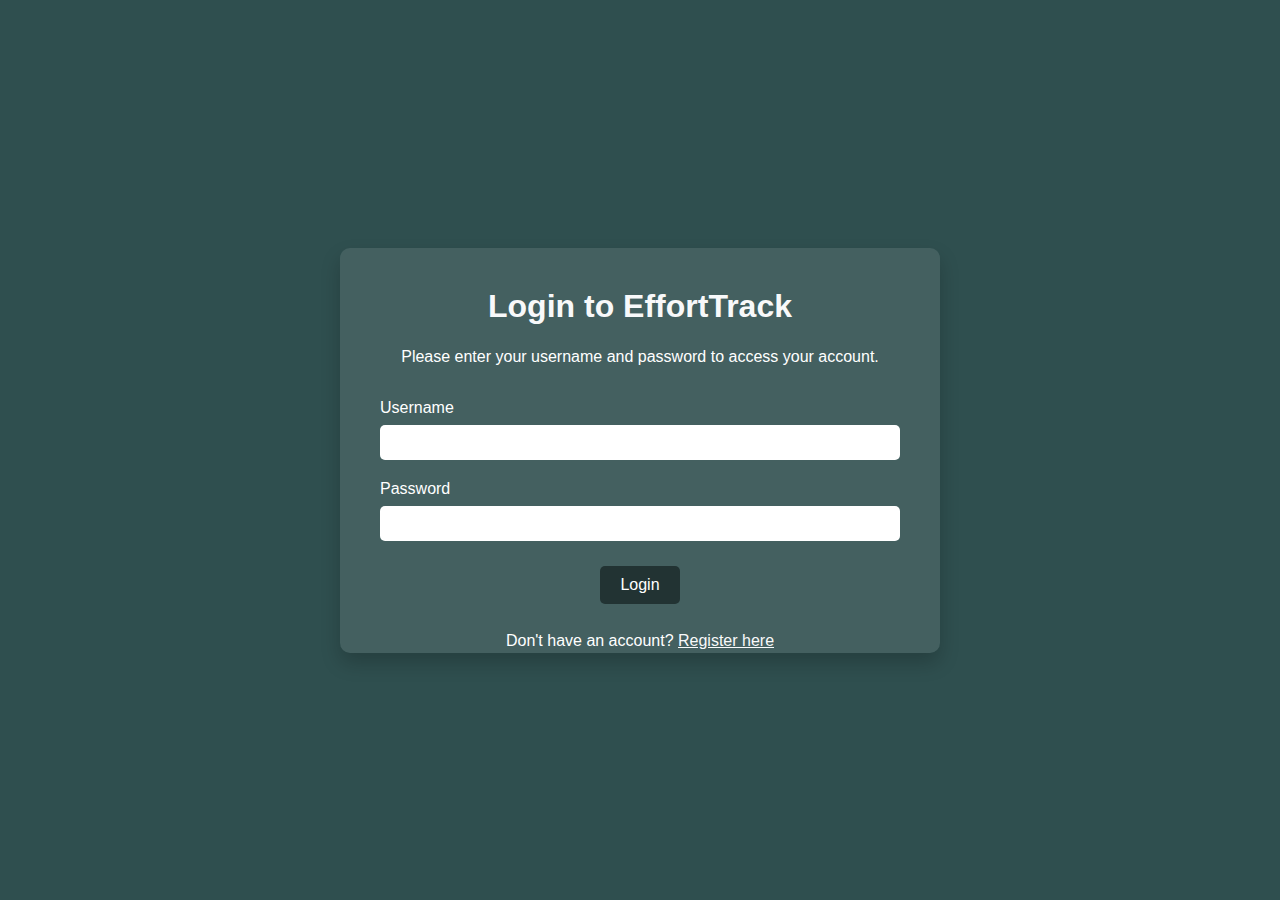
<file: CSPhase2/index.html>
<!DOCTYPE html>
<html lang="en">
<head>
    <meta charset="UTF-8">
    <meta name="viewport" content="width=device-width, initial-scale=1.0">
    <title>Login - EffortTrack</title>
    <link rel="stylesheet" href="css/styles.css">
</head>
<body>
    <div class="home_container">
        <h1>Login to EffortTrack</h1>
        <p>Please enter your username and password to access your account.</p>
        
        <form id="loginForm">
            <div class="form-group">
                <label for="username">Username</label>
                <input type="text" id="username" name="username" required>
            </div>
            <div class="form-group">
                <label for="password">Password</label>
                <input type="password" id="password" name="password" required>
            </div>
            <button type="submit">Login</button>
        </form>
        
        <div class="form-buttons">
            <p>Don't have an account? <a href="registration.html" style="color: #f8f9fa;">Register here</a></p>
        </div>
    </div>

    <script>
        // Event handler for the form submission
        document.getElementById("loginForm").addEventListener("submit", (event) => {
            event.preventDefault(); // Prevent the form from refreshing the page

            // Get user credentials
            const username = document.getElementById("username").value;
            const password = document.getElementById("password").value;

            console.log("Form submitted");
            console.log("Username:", username);
            console.log("Password:", password);

            // Validation
            if (!username || !password) {
                alert("Please provide both username and password.");
                return;
            }

            // Call the login function
            loginUser(username, password);
        });

        // Function to handle user login
        async function loginUser(username, password) {
            try {
                const response = await fetch("https://ltji7tuk5j.execute-api.us-east-2.amazonaws.com/dev/login", {
                    method: "POST",
                    headers: {
                        "Content-Type": "application/json",
                    },
                    body: JSON.stringify({
                        action: "login",
                        username: username,
                        password: password,
                    }),
                });
        
                console.log("Response:", response);
        
                const data = await response.json();
                console.log("Response Data:", data);
        
                if (data.success) {
                    localStorage.setItem("username", username);
                    window.location.href = "home.html";
                } else {
                    alert("Login failed: " + (data.error || "Unknown error"));
                }
            } catch (error) {
                console.error("Error:", error);
                alert("Error logging in. Please try again later.");
            }
        }
    </script>
</body>
</html>
</file>
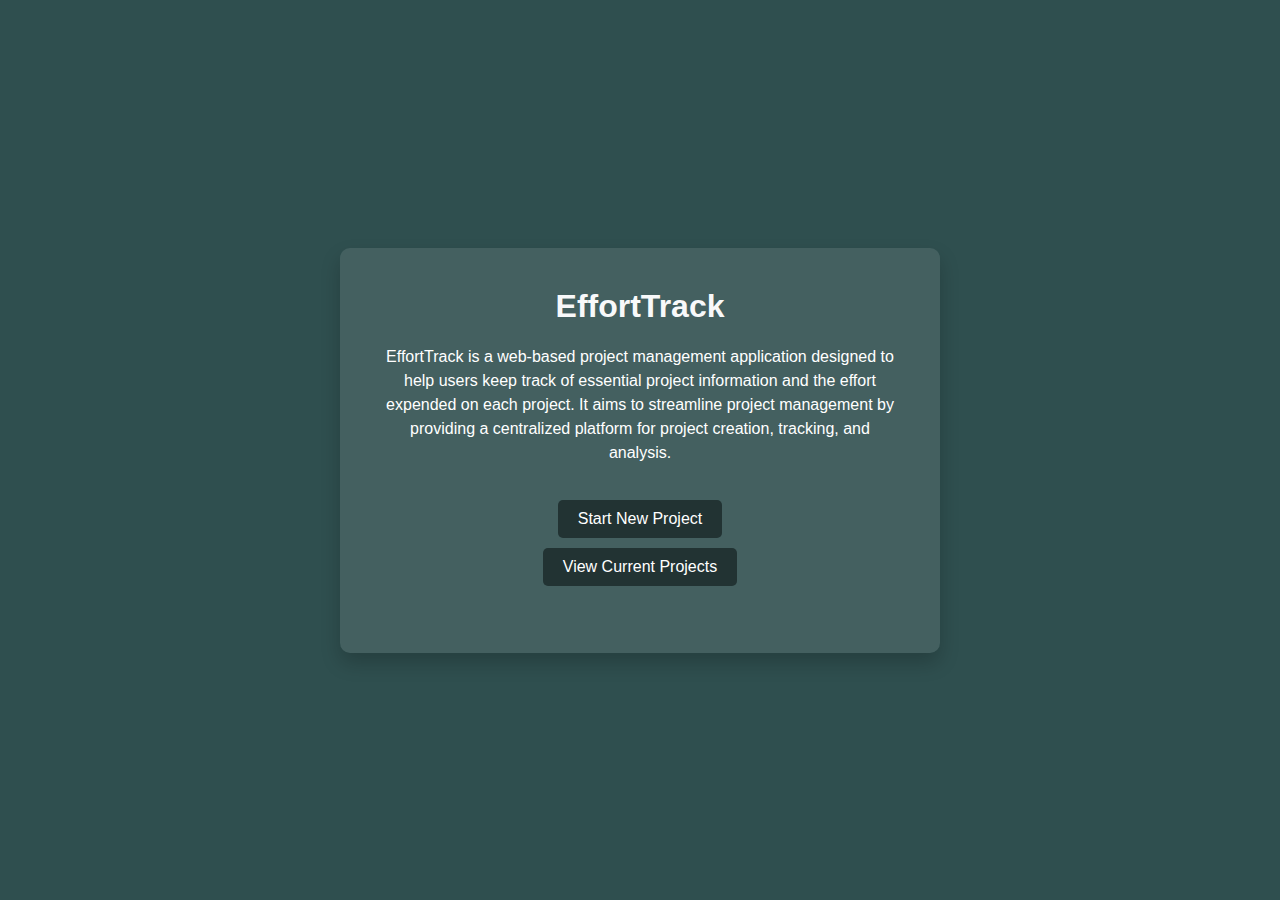
<file: CSPhase2/home.html>
<!DOCTYPE html>
<html lang="en">
<head>
    <meta charset="UTF-8">
    <meta name="viewport" content="width=device-width, initial-scale=1.0">
    <title>EffortTrack</title>
    <link rel="stylesheet" href="css/styles.css">
</head>
<body>
    <div class="home_container">
        <h1>EffortTrack</h1>
        <p>
            EffortTrack is a web-based project management application designed to help users keep track of essential project information and the effort 
            expended on each project. It aims to streamline project management by providing a centralized platform for project creation, 
            tracking, and analysis.
        </p>
        <form>
            <button type="button" onclick="window.location.href='oh7tijl74zopgt4in53juml46q0lmejj.lambda-url.us-east-2.on.aws/'">Start New Project</button>
        </form>
        <form>
            <button type="button" onclick="window.location.href='view_projects.html'">View Current Projects</button>
        </form>
    </div>
</body>
</html>
</file>
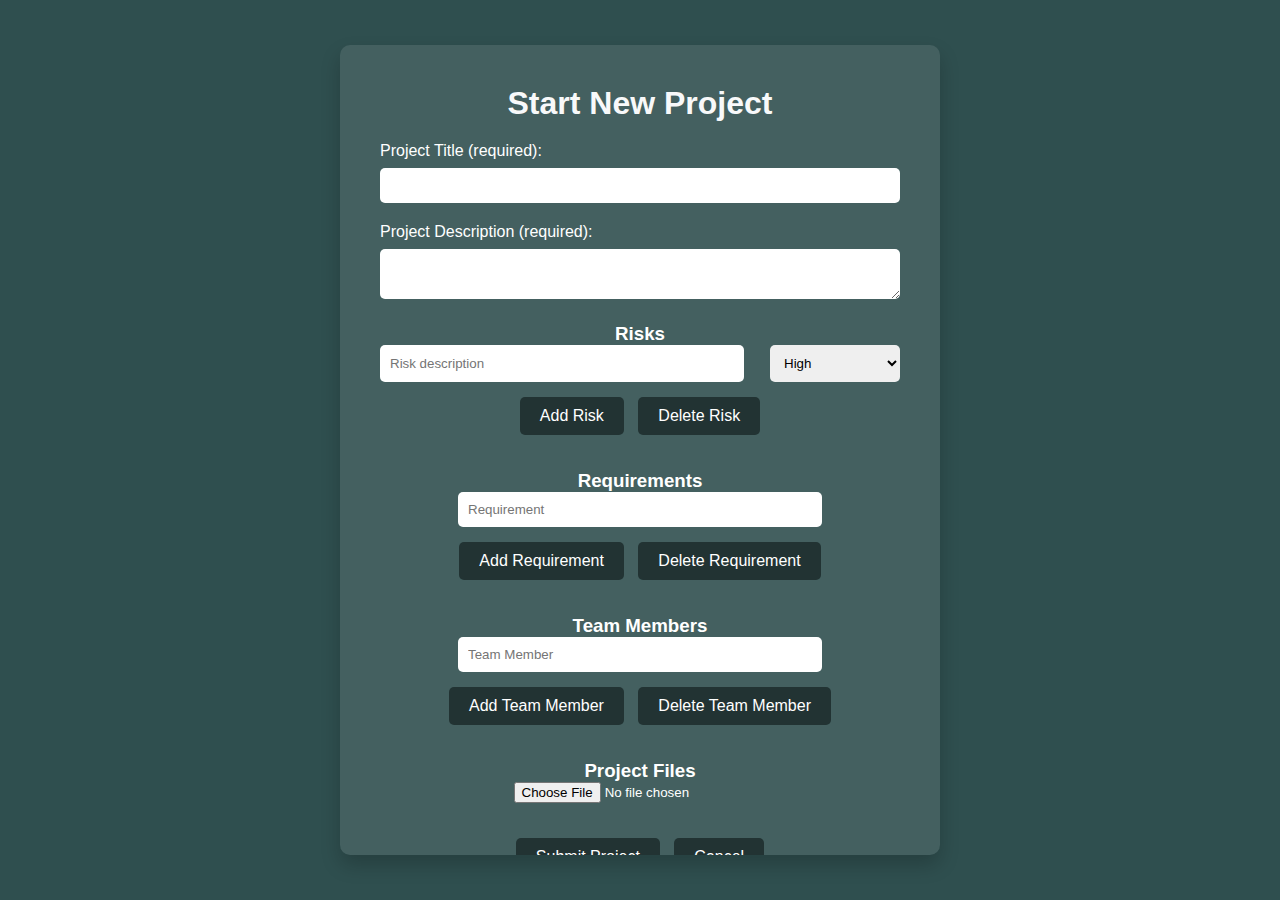
<file: CSPhase2/new_project.html>
<!DOCTYPE html>
<html lang="en">
    <head>
        <meta charset="UTF-8">
        <meta name="viewport" content="width=device-width, initial-scale=1.0">
        <title>Start New Project</title>
        <link rel="stylesheet" href="css/styles.css">
    </head>
    <body>
        <div class="new_project_container">
            <h1>Start New Project</h1>
            <form id="projectForm">
                <!-- Project Title -->
                <div class="form-group">
                    <label for="projectTitle">Project Title (required):</label>
                    <input type="text" id="projectTitle" name="projectTitle" required>
                </div>

                <!-- Project Description -->
                <div class="form-group">
                    <label for="projectDescription">Project Description (required):</label>
                    <textarea id="projectDescription" name="projectDescription" required></textarea>
                </div>

                <!-- Risks Section -->
                <div class="form-section">
                    <h3>Risks</h3>
                    <div id="risks-container">
                        <div class="risk-input">
                            <input type="text" placeholder="Risk description" class="risk-description">
                            <select class="risk-priority">
                                <option value="High">High</option>
                                <option value="Medium">Medium</option>
                                <option value="Low">Low</option>
                            </select>
                        </div>
                    </div>
                    <button type="button" id="addRisk">Add Risk</button>
                    <button type="button" id="removeRisk">Delete Risk</button>
                </div>

                <!-- Requirements Section -->
                <div class="form-section">
                    <h3>Requirements</h3>
                    <div id="requirements-container">
                        <input type="text" class="requirement" placeholder="Requirement">
                    </div>
                    <button type="button" id="addRequirement">Add Requirement</button>
                    <button type="button" id="removeRequirement">Delete Requirement</button>
                </div>

                <!-- Team Members Section -->
                <div class="form-section">
                    <h3>Team Members</h3>
                    <div id="team-container">
                        <input type="text" class="team-member" placeholder="Team Member">
                    </div>
                    <button type="button" id="addTeamMember">Add Team Member</button>
                    <button type="button" id="removeTeamMember">Delete Team Member</button>
                </div>

                <div class="form-section">
                    <h3>Project Files</h3>
                    <div id="file-container">
                        <input type="file" name="fileToUpload" id="fileToUpload">
                    </div>
                </div>

                <!-- Buttons -->
                <div class="form-buttons">
                    <button type="submit">Submit Project</button>
                    <button type="button" id="cancelButton">Cancel</button>
                </div>
            </form>
        </div>

        <script src="js/scripts.js"></script>
    </body>
</html>
</file>
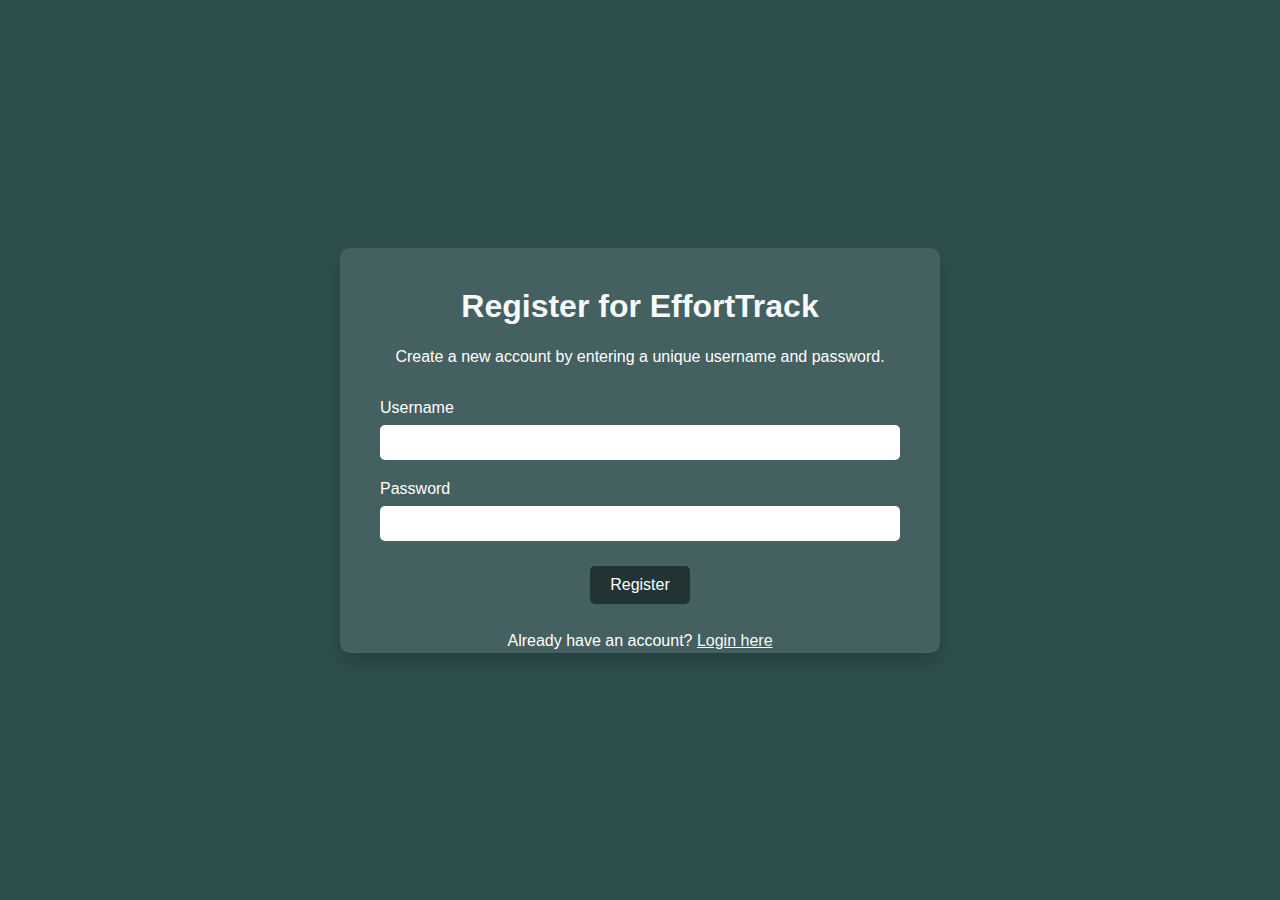
<file: CSPhase2/registration.html>
<!DOCTYPE html>
<html lang="en">
<head>
    <meta charset="UTF-8">
    <meta name="viewport" content="width=device-width, initial-scale=1.0">
    <title>Register - EffortTrack</title>
    <link rel="stylesheet" href="css/styles.css">
</head>
<body>
    <div class="home_container">
        <h1>Register for EffortTrack</h1>
        <p>Create a new account by entering a unique username and password.</p>
        
        <form id="registerForm">
            <div class="form-group">
                <label for="newUsername">Username</label>
                <input type="text" id="newUsername" name="newUsername" required>
            </div>
            <div class="form-group">
                <label for="newPassword">Password</label>
                <input type="password" id="newPassword" name="newPassword" required>
            </div>
            <button type="submit">Register</button>
        </form>
        
        <div class="form-buttons">
            <p>Already have an account? <a href="index.html" style="color: #f8f9fa;">Login here</a></p>
        </div>
    </div>

    <script src="js/scripts.js"></script>
</body>
</html>
</file>
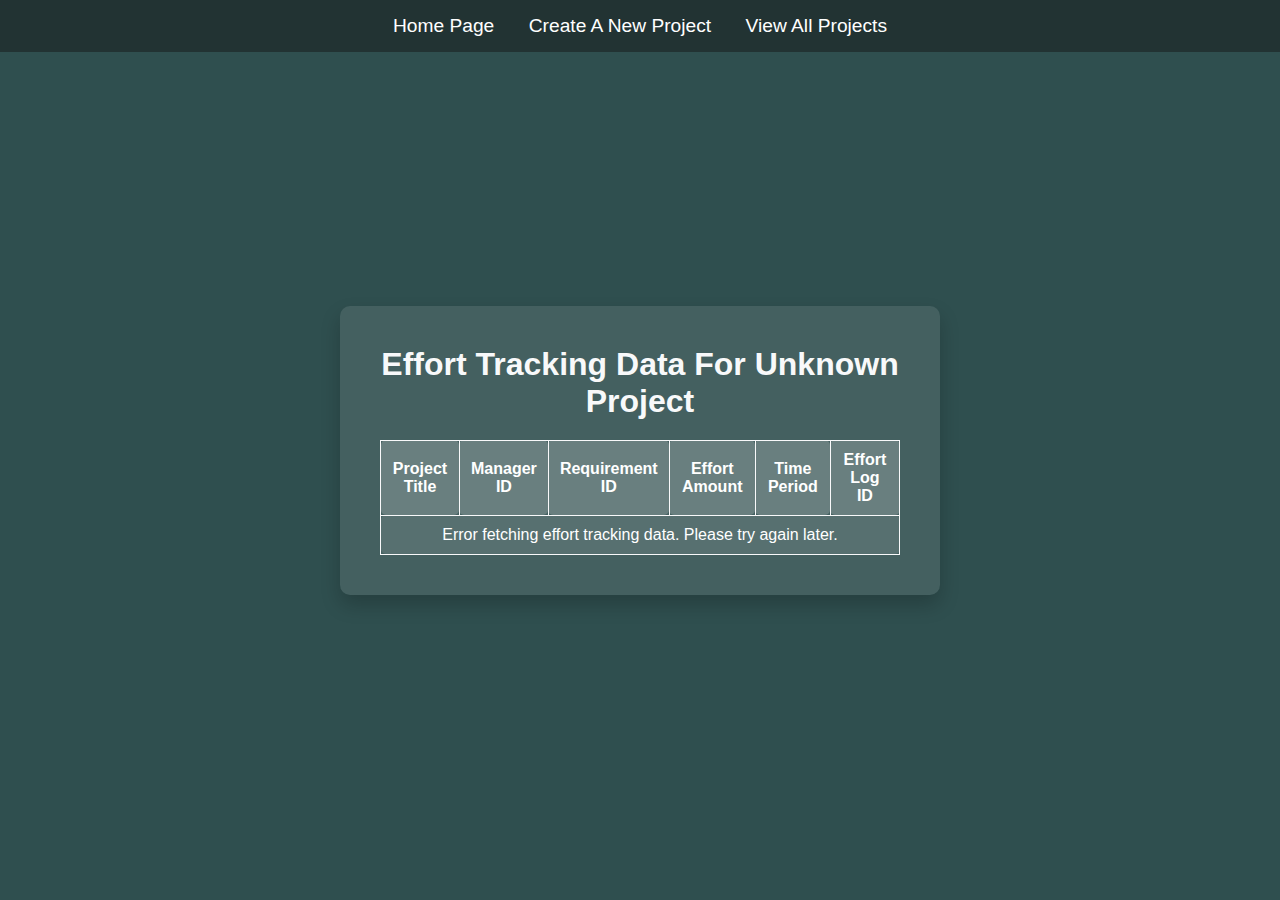
<file: CSPhase2/view_effort_details.html>
﻿<!DOCTYPE html>
<html lang="en">
<head>
    <meta charset="UTF-8">
    <title>View Effort Details</title>
    <link rel="stylesheet" href="css/view_effort_details.css">
</head>
<body>
  <div class="navbar">
    <a href="index.html">Home Page</a>
    <a href="new_project.html">Create A New Project</a>
    <a href="view_projects.html">View All Projects</a>
  </div>

  <div class="container">
      <h1 id="projectTitle">Effort Tracking Data For </h1>
      <table>
        <thead>
          <tr>
            <th>Project Title</th>
            <th>Manager ID</th>
            <th>Requirement ID</th>
            <th>Effort Amount</th>
            <th>Time Period</th>
            <th>Effort Log ID</th>
          </tr>
        </thead>
        <tbody id="effortLogList">
        </tbody>
      </table>
  </div>

  <script>

    // Get project title from URL query parameter
    async function getProjectTitle() {
      const params = new URLSearchParams(window.location.search);
      return params.get('project') || "Unknown Project";
    }

    // Load effort tracking data for the project
    async function loadEffortData() {
      const projectTitle = await getProjectTitle();

      // Display the project title in the heading
      document.getElementById('projectTitle').textContent += ` ${projectTitle}`;

      try {
        // Fetch effort tracking data from the backend API based on project title
        const response = await fetch(`https://shwfinnbn3u66maa7seescqclq0ymvhh.lambda-url.us-east-2.on.aws/projects/${encodeURIComponent(projectTitle)}/effort-tracking`);
        
        // Check if the response is successful
        if (!response.ok) {
          throw new Error('Failed to fetch effort tracking data');
        }

        const effortData = await response.json();
        const effortLogList = document.getElementById('effortLogList');

        // If no effort tracking data found, display a message
        if (effortData.length === 0) {
          const row = document.createElement('tr');
          row.innerHTML = `<td colspan="6">No effort tracking data found for this project.</td>`;
          effortLogList.appendChild(row);
        } else {
          // Populate the table with the effort tracking data
          effortData.forEach(log => {
            const row = document.createElement('tr');
            row.innerHTML = `
              <td>${log.projectTitle}</td>
              <td>${log.managerId}</td>
              <td>${log.requirementId}</td>
              <td>${log.effortAmount}</td>
              <td>${log.timePeriod}</td>
              <td>${log.effortLogId}</td>
            `;
            effortLogList.appendChild(row);
          });
        }
      } catch (error) {
        // Display error message if there is a problem with the API call
        console.error('Error fetching effort tracking data:', error);
        const effortLogList = document.getElementById('effortLogList');
        const row = document.createElement('tr');
        row.innerHTML = `<td colspan="6">Error fetching effort tracking data. Please try again later.</td>`;
        effortLogList.appendChild(row);
      }
    }

    // Run the function to load effort data when the page is loaded
    window.onload = loadEffortData;
  </script>
</body>
</html>
</file>
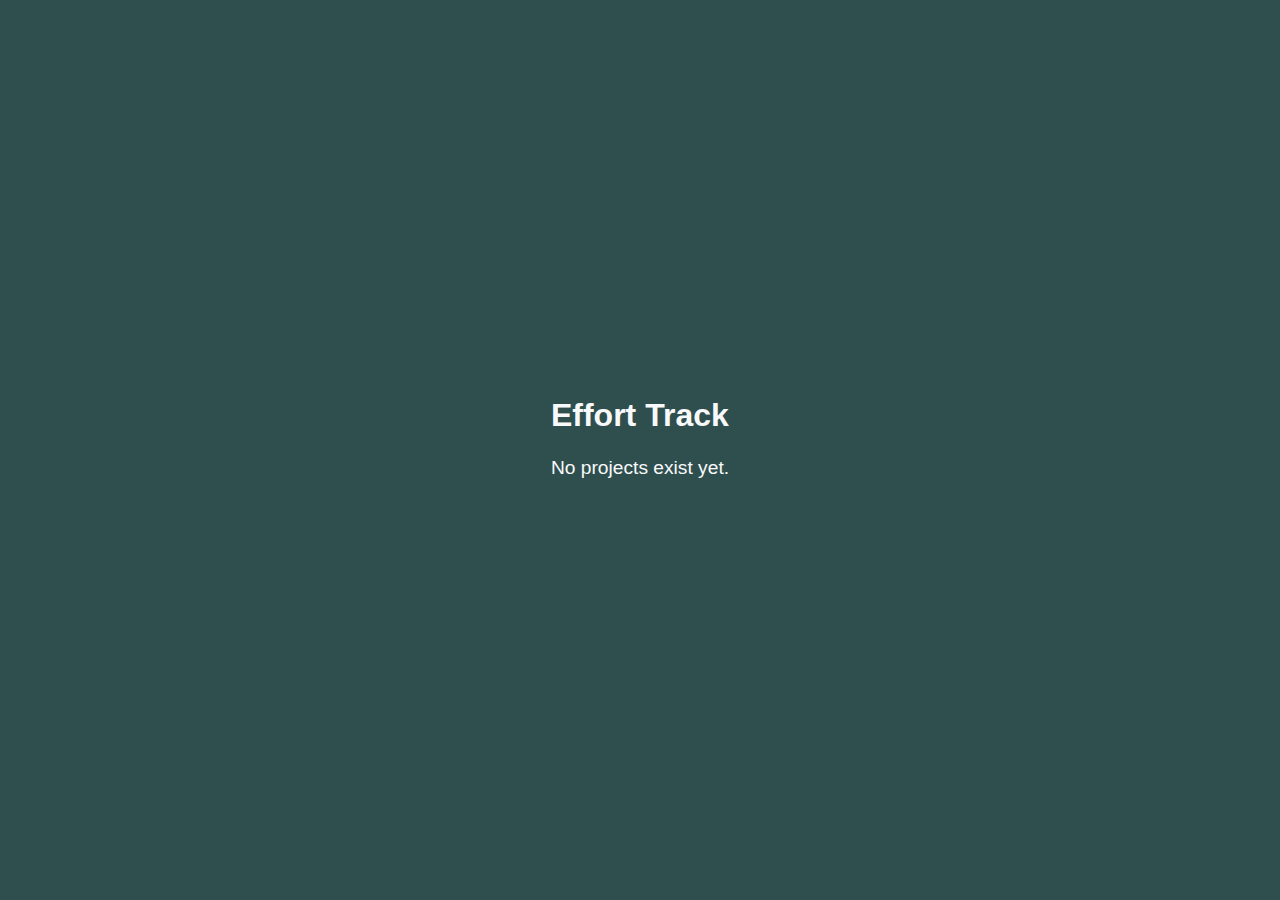
<file: CSPhase2/view_projects.html>
<!DOCTYPE html>
<html lang="en">
<head>
    <meta charset="UTF-8">
    <meta name="viewport" content="width=device-width, initial-scale=1.0">
    <title>View Current Projects</title>
    <link rel="stylesheet" href="css/styles.css">
</head>
<body>
    <div class="view-projects-container">
        <h1>Effort Track</h1>
        <p id="no-projects-message">No projects exist yet.</p>
        <ul id="projects-list"></ul>
    </div>

    <script>
        const projectsList = document.getElementById('projects-list');
        const noProjectsMessage = document.getElementById('no-projects-message');

        // Function to get the logged-in username from local storage
        function getLoggedInUsername() {
            // You can replace this with the actual method you're using to store the logged-in user data
            return localStorage.getItem('username'); // Assuming the username is stored in localStorage
        }

        // Function to load projects for the logged-in user
        async function loadProjects() {
            try {
                const username = getLoggedInUsername();

                if (!username) {
                    alert("You are not logged in!");
                    return; // If the user is not logged in, exit early
                }

                // Fetch projects for the logged-in user by passing the username
                const response = await fetch(`https://shwfinnbn3u66maa7seescqclq0ymvhh.lambda-url.us-east-2.on.aws/?username=${username}`);
                const projects = await response.json();

                // Clear existing list content
                projectsList.innerHTML = '';

                // If no projects exist, show the "no projects" message
                if (projects.length === 0) {
                    noProjectsMessage.style.display = 'block';
                } else {
                    noProjectsMessage.style.display = 'none';

                    // Dynamically create list items for each project
                    projects.forEach(project => {
                        const listItem = document.createElement('li');
                        listItem.classList.add('project-item');

                        // Create title element
                        const title = document.createElement('span');
                        title.innerText = project.projectTitle; // Assuming the project has a projectTitle field
                        title.classList.add('project-title');
                        listItem.appendChild(title);

                        // Create edit button
                        const editButton = document.createElement('button');
                        editButton.innerText = 'Edit';
                        editButton.classList.add('edit-button');
                        editButton.onclick = function() {
                            // Handle edit action here
                            alert(`Edit ${project.projectTitle}`);
                        };
                        listItem.appendChild(editButton);

                        // Create view requirements button
                        const viewReqButton = document.createElement('button');
                        viewReqButton.innerText = 'View Requirements';
                        viewReqButton.classList.add('view-requirements-button');
                        viewReqButton.onclick = function() {
                            // Redirect to the requirements page with project title as a query parameter
                            window.location.href = `view_requirements.html?project=${encodeURIComponent(project.projectTitle)}`;
                        };
                        listItem.appendChild(viewReqButton);

                        // Create view effort details button
                        const viewEffortButton = document.createElement('button');
                        viewEffortButton.innerText = 'View Effort Details';
                        viewEffortButton.classList.add('view-effort-button');
                        viewEffortButton.onclick = function() {
                            // Redirect to the effort details page with project title as a query parameter
                            window.location.href = `view_effort_details.html?project=${encodeURIComponent(project.projectTitle)}`;
                        };
                        listItem.appendChild(viewEffortButton);

                        // Append list item to the list
                        projectsList.appendChild(listItem);
                    });
                }
            } catch (error) {
                console.error('Error fetching projects:', error);
            }
        }

        // Load projects when the page loads
        window.onload = loadProjects;
    </script>
</body>
</html>
</file>
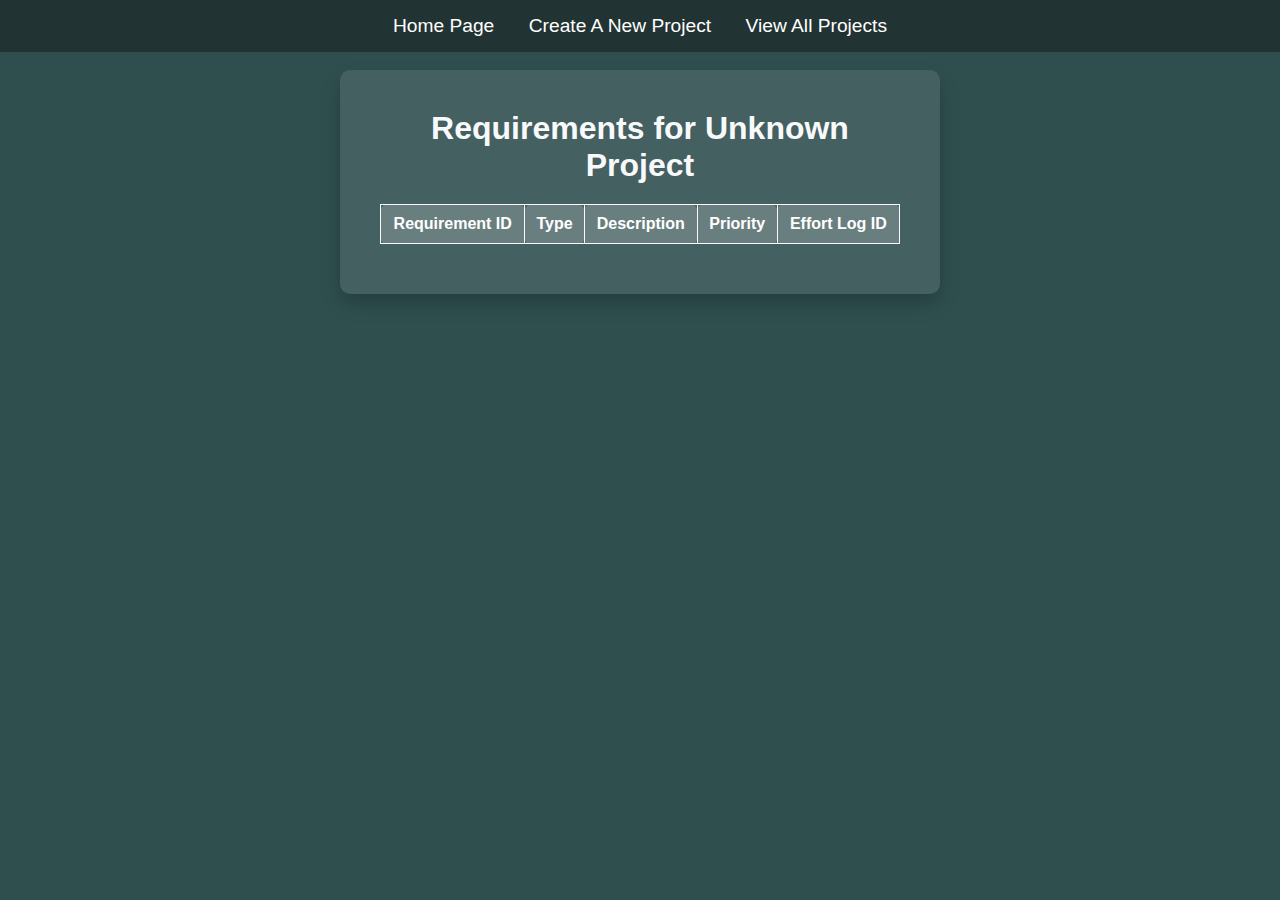
<file: CSPhase2/view_requirements.html>
﻿<!DOCTYPE html>
<html lang="en">
<head>
    <meta charset="UTF-8">
    <title>View Requirements</title>
    <link rel="stylesheet" href="css/view_requirements.css">
</head>
<body>

  <div class="navbar">
    <a href="index.html">Home Page</a>
    <a href="new_project.html">Create A New Project</a>
    <a href="view_projects.html">View All Projects</a>
  </div>

  <div class="container">
    <h1>Requirements for <span id="projectTitle"></span></h1>

    <table>
      <thead>
        <tr>
          <th>Requirement ID</th>
          <th>Type</th>
          <th>Description</th>
          <th>Priority</th>
          <th>Effort Log ID</th>
        </tr>
      </thead>
      <tbody id="requirementsList"></tbody>
    </table>
  </div>

  <script>
    // Function to extract the project title from the query string
    async function getProjectTitle() {
      const params = new URLSearchParams(window.location.search);
      return params.get('project');
    }

    // Function to load requirements for the selected project
    async function loadRequirements() {
      const projectTitle = await getProjectTitle();

      // Display the project title in the header
      document.getElementById('projectTitle').textContent = projectTitle || "Unknown Project";

      try {
        // Fetch the project requirements from the Lambda API
        const response = await fetch(`https://shwfinnbn3u66maa7seescqclq0ymvhh.lambda-url.us-east-2.on.aws/projects/${encodeURIComponent(projectTitle)}/requirements`);

        // Check if the response was successful
        if (!response.ok) {
          throw new Error(`Failed to fetch requirements: ${response.statusText}`);
        }

        const requirements = await response.json();

        const requirementsList = document.getElementById('requirementsList');

        // If no requirements found, display a message
        if (requirements.length === 0) {
          const row = document.createElement('tr');
          row.innerHTML = `<td colspan="5">No requirements found for this project.</td>`;
          requirementsList.appendChild(row);
        } else {
          // Populate the table with the requirements data
          requirements.forEach(req => {
            const row = document.createElement('tr');
            row.innerHTML = `
              <td>${req.requirementId}</td>
              <td>${req.type}</td>
              <td>${req.description}</td>
              <td>${req.priority}</td>
              <td>${req.effortLogId}</td>
            `;
            requirementsList.appendChild(row);
          });
        }
      } catch (error) {
        console.error('Error fetching project requirements:', error);
      }
    }

    // Load the requirements when the page is loaded
    window.onload = loadRequirements;
  </script>

</body>
</html>
</file>
<file: CSPhase2/css/view_effort_details.css>
﻿* {
    margin: 0;
    padding: 0;
    box-sizing: border-box;
}

body {
    background-color: #2f4f4f;
    font-family: 'Arial', sans-serif;
    height: 100vh;
    display: flex;
    flex-direction: column;
    overflow: hidden;
    justify-content: center;
    align-items: center;
}

.navbar {
    background-color: #223333;
    padding: 15px;
    text-align: center;
    position: fixed;
    top: 0;
    left: 0;
    width: 100%;
    z-index: 1000;
}

.navbar a {
    color: white;
    text-decoration: none;
    margin: 0 15px;
    font-size: 1.2rem;
}

.navbar a:hover {
    text-decoration: underline;
}

.container {
    text-align: center;
    background-color: rgba(255, 255, 255, 0.1);
    padding: 40px;
    border-radius: 10px;
    box-shadow: 0 10px 20px rgba(0, 0, 0, 0.2);
    color: white;
    max-width: 600px;
    width: 100%;
    height: auto; /* Allow dynamic height */
    overflow-y: auto; /* Enable vertical scrolling inside the container */
    padding-bottom: 40px; /* Ensure space for the last element */
    margin: 20px; /* Add some margin around the container */
}

h1 {
    font-size: 2rem;
    margin-bottom: 20px;
    color: #f8f9fa;
}

table {
    width: 100%;
    margin-top: 20px;
    border-collapse: collapse;
}

th, td {
    padding: 10px;
    border: 1px solid #f8f9fa;
    border-radius: 5px;
    text-align: center;
    background: rgba(255, 255, 255, 0.1);
}

th {
    background: rgba(255, 255, 255, 0.2);
}
</file>
<file: CSPhase2/css/view_requirements.css>
﻿* {
    margin: 0;
    padding: 0;
    box-sizing: border-box;
}

body {
    background-color: #2f4f4f;
    font-family: 'Arial', sans-serif;
    height: 100vh;
    display: flex;
    flex-direction: column;
    overflow: hidden;
    align-items: center;
}

.navbar {
    background-color: #223333;
    padding: 15px;
    text-align: center;
    position: fixed;
    top: 0;
    left: 0;
    width: 100%;
    z-index: 1000;
}

.navbar a {
    color: white;
    text-decoration: none;
    margin: 0 15px;
    font-size: 1.2rem;
}

.navbar a:hover {
    text-decoration: underline;
}

.container {
    text-align: center;
    background-color: rgba(255, 255, 255, 0.1);
    padding: 40px;
    border-radius: 10px;
    box-shadow: 0 10px 20px rgba(0, 0, 0, 0.2);
    color: white;
    max-width: 600px;
    width: 100%;
    height: auto;
    overflow-y: auto;
    padding-bottom: 50px;
    margin-top: 70px; /* Adjust margin to avoid overlapping with navbar */
}

h1 {
    font-size: 2rem;
    margin-bottom: 20px;
    color: #f8f9fa;
}

table {
    width: 100%;
    margin-top: 20px;
    border-collapse: collapse;
}

th, td {
    padding: 10px;
    border: 1px solid #f8f9fa;
    border-radius: 5px;
    text-align: center;
    background: rgba(255, 255, 255, 0.1);
}

th {
    background: rgba(255, 255, 255, 0.2);
}
</file>
<file: CSPhase2/css/styles.css>
/* General reset */
* {
    margin: 0;
    padding: 0;
    box-sizing: border-box;
}

body {
    background-color: #2f4f4f;
    font-family: 'Arial', sans-serif;
    height: 100vh;
    margin: 0;
    display: flex;
    justify-content: center;
    align-items: center;
    overflow: hidden; /* Prevent scrolling of the body itself */
}

.home_container,
.new_project_container,
.view_projects_container {
    text-align: center;
    background-color: rgba(255, 255, 255, 0.1);
    padding: 40px;
    border-radius: 10px;
    box-shadow: 0 10px 20px rgba(0, 0, 0, 0.2);
    color: white;
    max-width: 600px;
    width: 100%;
    height: 45vh;
    overflow-y: auto; /* Enable vertical scrolling inside the container */
    padding-bottom: 50px; /* Ensure space for the last element */
}

.new_project_container {
    height: 90vh; /* Make the container take full viewport height */
    overflow-y: auto; /* Enable vertical scrolling inside the container */
    padding-bottom: 50px; /* Ensure space for the last element */
}

h1 {
    font-size: 2rem;
    margin-bottom: 20px;
    color: #f8f9fa;
}

p {
    font-size: 1rem;
    margin-bottom: 30px;
    line-height: 1.5;
}

.form-group {
    margin-bottom: 20px;
    text-align: left;
}

.form-group label {
    display: block;
    margin-bottom: 8px;
    font-size: 1rem;
}

.form-group input, .form-group textarea {
    width: 100%;
    padding: 10px;
    border: none;
    border-radius: 5px;
}

.form-section {
    margin-bottom: 30px;
}

.risk-input {
    display: flex;
    justify-content: space-between;
}

.risk-input input, .requirement, .team-member {
    width: 70%;
    padding: 10px;
    border: none;
    border-radius: 5px;
    margin-bottom: 10px;
}

.risk-priority {
    width: 25%;
    padding: 10px;
    border: none;
    border-radius: 5px;
    margin-bottom: 10px;
}

button {
    font-size: 1rem;
    padding: 10px 20px;
    margin: 5px;
    border: none;
    border-radius: 5px;
    background-color: #223333;
    color: white;
    cursor: pointer;
    transition: background-color 0.3s ease, transform 0.2s ease;
}

button:hover {
    background-color: rgba(255, 255, 255, 0.05);
    transform: translateY(-2px);
}

button:disabled {
    background-color: #6c757d;
}

.form-buttons {
    margin-top: 20px;
}

/* Styles for View Current Projects Page */
.view_projects_container {
    max-width: 800px;
    height: auto;
    padding: 40px;
}

#projects-list {
    list-style-type: none;
    padding: 0;
    margin: 0;
}

#no-projects-message {
    font-size: 1.2rem;
    margin-bottom: 20px;
    color: #f8f9fa;
}

.project-item {
    padding: 15px;
    border: 1px solid #f8f9fa;
    border-radius: 5px;
    margin-bottom: 15px;
    display: flex;
    justify-content: space-between;
    align-items: center;
    background-color: rgba(255, 255, 255, 0.05);
    width: 900px; /* Make the project item take full width */
}

.project-title {
    font-size: 1.2rem;
    color: #f8f9fa;
    flex-grow: 1; /* Allow the project title to grow and take space */
}

.nav{
    position: fixed;
    top: 0;
}
</file>
